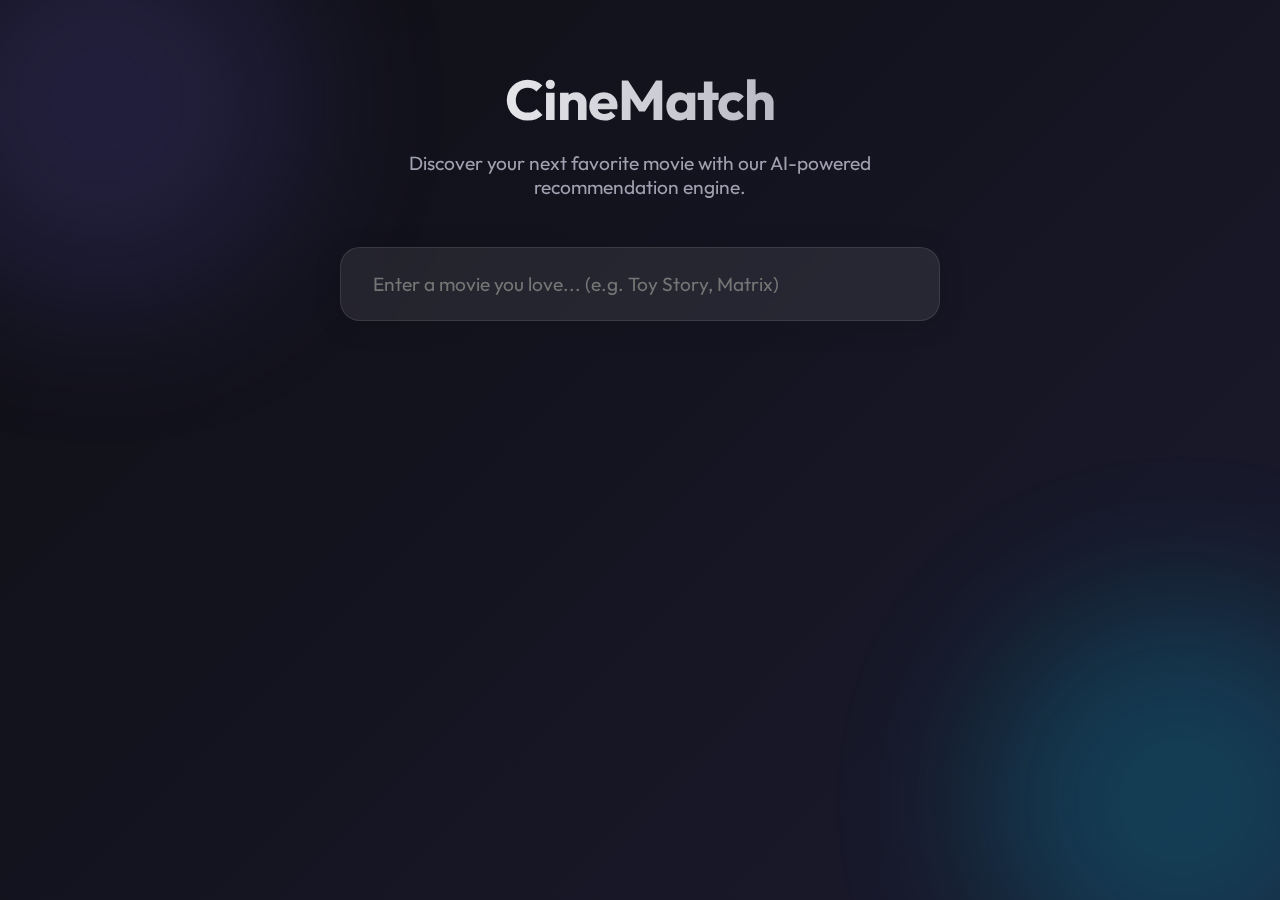
<file: templates/index.html>
<!DOCTYPE html>
<html lang="en">
<head>
    <meta charset="UTF-8">
    <meta name="viewport" content="width=device-width, initial-scale=1.0">
    <title>CineMatch | AI Movie Recommender</title>
    <link href="https://fonts.googleapis.com/css2?family=Outfit:wght@300;400;600;700&display=swap" rel="stylesheet">
    <style>
        :root {
            --primary: #6C5DD3;
            --secondary: #00D2FF;
            --bg-dark: #0f0f15;
            --card-bg: rgba(255, 255, 255, 0.05);
            --text-main: #ffffff;
            --text-muted: #a0a0b0;
        }

        * { margin: 0; padding: 0; box-sizing: border-box; }

        body {
            font-family: 'Outfit', sans-serif;
            background-color: var(--bg-dark);
            color: var(--text-main);
            min-height: 100vh;
            display: flex;
            flex-direction: column;
            overflow-x: hidden;
        }

        /* Ambient Background */
        .ambient-bg {
            position: fixed;
            top: 0; left: 0; width: 100%; height: 100%;
            z-index: -1;
            background: linear-gradient(135deg, #0f0f15 0%, #1a1a2e 100%);
        }
        .glow {
            position: absolute;
            width: 400px; height: 400px;
            background: radial-gradient(circle, var(--primary) 0%, transparent 70%);
            opacity: 0.2;
            border-radius: 50%;
            filter: blur(80px);
            animation: float 10s infinite ease-in-out;
        }
        .glow-1 { top: -100px; left: -100px; background: var(--primary); }
        .glow-2 { bottom: -100px; right: -100px; background: var(--secondary); animation-delay: 5s; }

        @keyframes float {
            0%, 100% { transform: translate(0, 0); }
            50% { transform: translate(30px, 30px); }
        }

        /* Container */
        .container {
            max-width: 1200px;
            margin: 0 auto;
            padding: 2rem;
            width: 100%;
            flex: 1;
            display: flex;
            flex-direction: column;
            align-items: center;
        }

        /* Header */
        header {
            text-align: center;
            margin-bottom: 3rem;
            margin-top: 2rem;
        }
        h1 {
            font-size: 3.5rem;
            font-weight: 700;
            background: linear-gradient(to right, #fff, #a0a0b0);
            -webkit-background-clip: text;
            -webkit-text-fill-color: transparent;
            margin-bottom: 1rem;
            letter-spacing: -1px;
        }
        p.subtitle {
            font-size: 1.2rem;
            color: var(--text-muted);
            max-width: 600px;
            margin: 0 auto;
        }

        /* Search Box */
        .search-container {
            width: 100%;
            max-width: 600px;
            position: relative;
            margin-bottom: 4rem;
        }
        .search-box {
            width: 100%;
            padding: 1.5rem 2rem;
            border-radius: 20px;
            background: rgba(255, 255, 255, 0.08);
            border: 1px solid rgba(255, 255, 255, 0.1);
            backdrop-filter: blur(10px);
            color: white;
            font-size: 1.2rem;
            font-family: inherit;
            outline: none;
            transition: all 0.3s ease;
            box-shadow: 0 4px 30px rgba(0, 0, 0, 0.1);
        }
        .search-box:focus {
            background: rgba(255, 255, 255, 0.12);
            border-color: var(--primary);
            box-shadow: 0 0 20px rgba(108, 93, 211, 0.3);
        }
        .search-results-dropdown {
            position: absolute;
            top: 100%; left: 0; right: 0;
            background: #1e1e2d;
            border-radius: 12px;
            margin-top: 10px;
            max-height: 300px;
            overflow-y: auto;
            z-index: 100;
            display: none;
            border: 1px solid rgba(255, 255, 255, 0.1);
            box-shadow: 0 10px 40px rgba(0,0,0,0.5);
        }
        .search-item {
            padding: 1rem;
            cursor: pointer;
            transition: background 0.2s;
            border-bottom: 1px solid rgba(255,255,255,0.05);
        }
        .search-item:last-child { border-bottom: none; }
        .search-item:hover { background: rgba(255,255,255,0.1); }

        /* Recommendations Grid */
        .results-section {
            width: 100%;
        }
        .section-title {
            font-size: 1.5rem;
            margin-bottom: 1.5rem;
            color: var(--text-main);
            display: flex;
            align-items: center;
            gap: 10px;
            opacity: 0; 
            animation: fadeIn 0.5s forwards;
        }
        .grid {
            display: grid;
            grid-template-columns: repeat(auto-fill, minmax(280px, 1fr));
            gap: 2rem;
        }
        
        .movie-card {
            background: var(--card-bg);
            border: 1px solid rgba(255, 255, 255, 0.1);
            border-radius: 16px;
            padding: 1.5rem;
            backdrop-filter: blur(5px);
            transition: all 0.4s cubic-bezier(0.175, 0.885, 0.32, 1.275);
            opacity: 0;
            transform: translateY(20px);
            animation: popIn 0.5s forwards;
            cursor: pointer;
            position: relative;
            overflow: hidden;
        }
        .movie-card:hover {
            transform: translateY(-10px) scale(1.02);
            background: rgba(255, 255, 255, 0.1);
            border-color: var(--secondary);
            box-shadow: 0 20px 40px rgba(0,0,0,0.4);
        }
        .movie-card::before {
            content: '';
            position: absolute;
            top: 0; left: 0; width: 100%; height: 5px;
            background: linear-gradient(90deg, var(--primary), var(--secondary));
            opacity: 0;
            transition: opacity 0.3s;
        }
        .movie-card:hover::before { opacity: 1; }

        .movie-title {
            font-size: 1.2rem;
            font-weight: 600;
            margin-bottom: 0.5rem;
            line-height: 1.4;
        }
        .movie-genre {
            font-size: 0.9rem;
            color: var(--text-muted);
            display: inline-block;
            background: rgba(255,255,255,0.05);
            padding: 0.2rem 0.6rem;
            border-radius: 20px;
            margin-top: 0.5rem;
        }

        /* Animations */
        @keyframes fadeIn { to { opacity: 1; } }
        @keyframes popIn { 
            to { opacity: 1; transform: translateY(0); } 
        }

        /* Loading */
        .loader {
            border: 3px solid rgba(255,255,255,0.1);
            border-radius: 50%;
            border-top: 3px solid var(--primary);
            width: 30px; height: 30px;
            animation: spin 1s linear infinite;
            margin: 20px auto;
            display: none;
        }
        @keyframes spin { 0% { transform: rotate(0deg); } 100% { transform: rotate(360deg); } }

    </style>
</head>
<body>

    <div class="ambient-bg">
        <div class="glow glow-1"></div>
        <div class="glow glow-2"></div>
    </div>

    <div class="container">
        <header>
            <h1>CineMatch</h1>
            <p class="subtitle">Discover your next favorite movie with our AI-powered recommendation engine.</p>
        </header>

        <div class="search-container">
            <input type="text" class="search-box" id="searchInput" placeholder="Enter a movie you love... (e.g. Toy Story, Matrix)">
            <div class="search-results-dropdown" id="dropdown"></div>
        </div>

        <div class="loader" id="loader"></div>

        <div class="results-section" id="resultsSection">
            <!-- Results will appear here -->
        </div>
    </div>

    <script>
        const searchInput = document.getElementById('searchInput');
        const dropdown = document.getElementById('dropdown');
        const resultsSection = document.getElementById('resultsSection');
        const loader = document.getElementById('loader');

        let debounceTimer;

        // Search Autocomplete
        searchInput.addEventListener('input', (e) => {
            clearTimeout(debounceTimer);
            const query = e.target.value;
            
            if (query.length < 2) {
                dropdown.style.display = 'none';
                return;
            }

            debounceTimer = setTimeout(async () => {
                const res = await fetch(`/search?q=${encodeURIComponent(query)}`);
                const data = await res.json();
                
                dropdown.innerHTML = '';
                if (data.length > 0) {
                    dropdown.style.display = 'block';
                    data.forEach(movie => {
                        const div = document.createElement('div');
                        div.className = 'search-item';
                        div.textContent = movie.title;
                        div.onclick = () => {
                            searchInput.value = movie.title;
                            dropdown.style.display = 'none';
                            getRecommendations(movie.title);
                        };
                        dropdown.appendChild(div);
                    });
                } else {
                    dropdown.style.display = 'none';
                }
            }, 300);
        });

        // Hide dropdown on outside click
        document.addEventListener('click', (e) => {
            if (!e.target.closest('.search-container')) {
                dropdown.style.display = 'none';
            }
        });

        async function getRecommendations(title) {
            loader.style.display = 'block';
            resultsSection.innerHTML = '';

            try {
                const res = await fetch(`/recommend?title=${encodeURIComponent(title)}`);
                const data = await res.json();
                
                loader.style.display = 'none';
                
                if (data.error) {
                    resultsSection.innerHTML = `<p style="text-align:center; color: #ff6b6b;">${data.error}</p>`;
                    return;
                }

                if (data.length === 0) {
                    resultsSection.innerHTML = `<p style="text-align:center; color: var(--text-muted);">No recommendations found.</p>`;
                    return;
                }

                const titleElem = document.createElement('div');
                titleElem.className = 'section-title';
                titleElem.innerHTML = `<span>Because you liked</span> <strong>${title}</strong>`;
                resultsSection.appendChild(titleElem);

                const grid = document.createElement('div');
                grid.className = 'grid';

                data.forEach((movie, index) => {
                    const card = document.createElement('div');
                    card.className = 'movie-card';
                    card.style.animationDelay = `${index * 0.1}s`; // Staggered animation
                    card.onclick = () => {
                        searchInput.value = movie.title;
                        getRecommendations(movie.title);
                        window.scrollTo({ top: 0, behavior: 'smooth' });
                    };
                    
                    card.innerHTML = `
                        <div class="movie-title">${movie.title}</div>
                        <div class="movie-genre">${movie.genres.replace(/\|/g, ', ')}</div>
                    `;
                    grid.appendChild(card);
                });

                resultsSection.appendChild(grid);

            } catch (err) {
                console.error(err);
                loader.style.display = 'none';
            }
        }
    </script>
</body>
</html>
</file>
